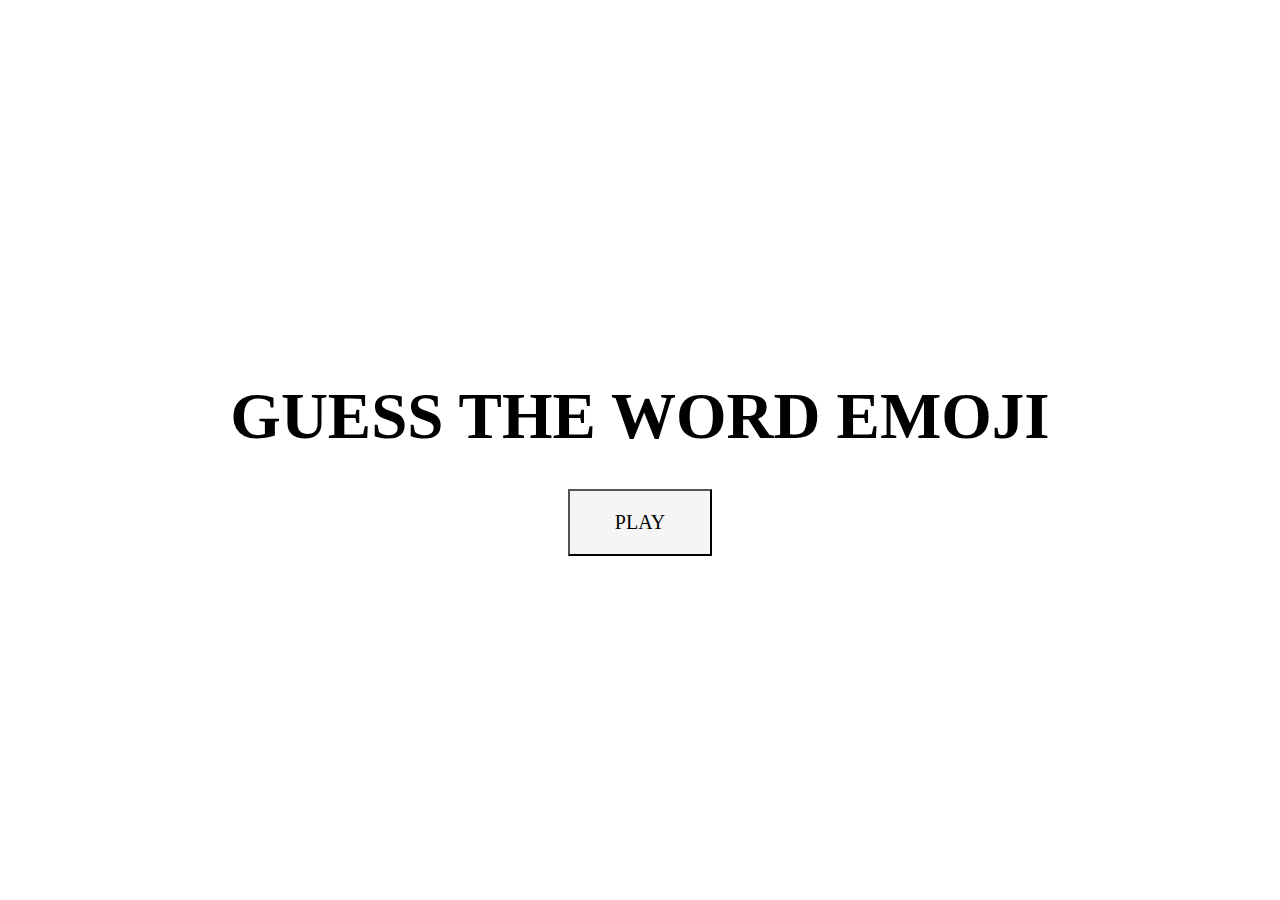
<file: index.html>
<!DOCTYPE html>
<html lang="en">
<head>
    <meta charset="UTF-8">
    <meta name="viewport" content="width=device-width, initial-scale=1.0">
    <link rel="stylesheet" href="assets/style.css">
    <link rel="preconnect" href="https://fonts.gstatic.com" crossorigin>
    <link href="https://fonts.googleapis.com/css2?family=Anton&family=Bungee&family=Dela+Gothic+One&family=Lilita+One&family=Madimi+One&display=swap" rel="stylesheet">
    <title>Guess the Word Emoji</title>
</head>
<body>
    <div id="landingPage">
        <h1>GUESS THE WORD EMOJI</h1>
        <button id="playButton">PLAY</button>
    </div>
    <script src="assets/main.js"></script>
</body>
</html>
</file>
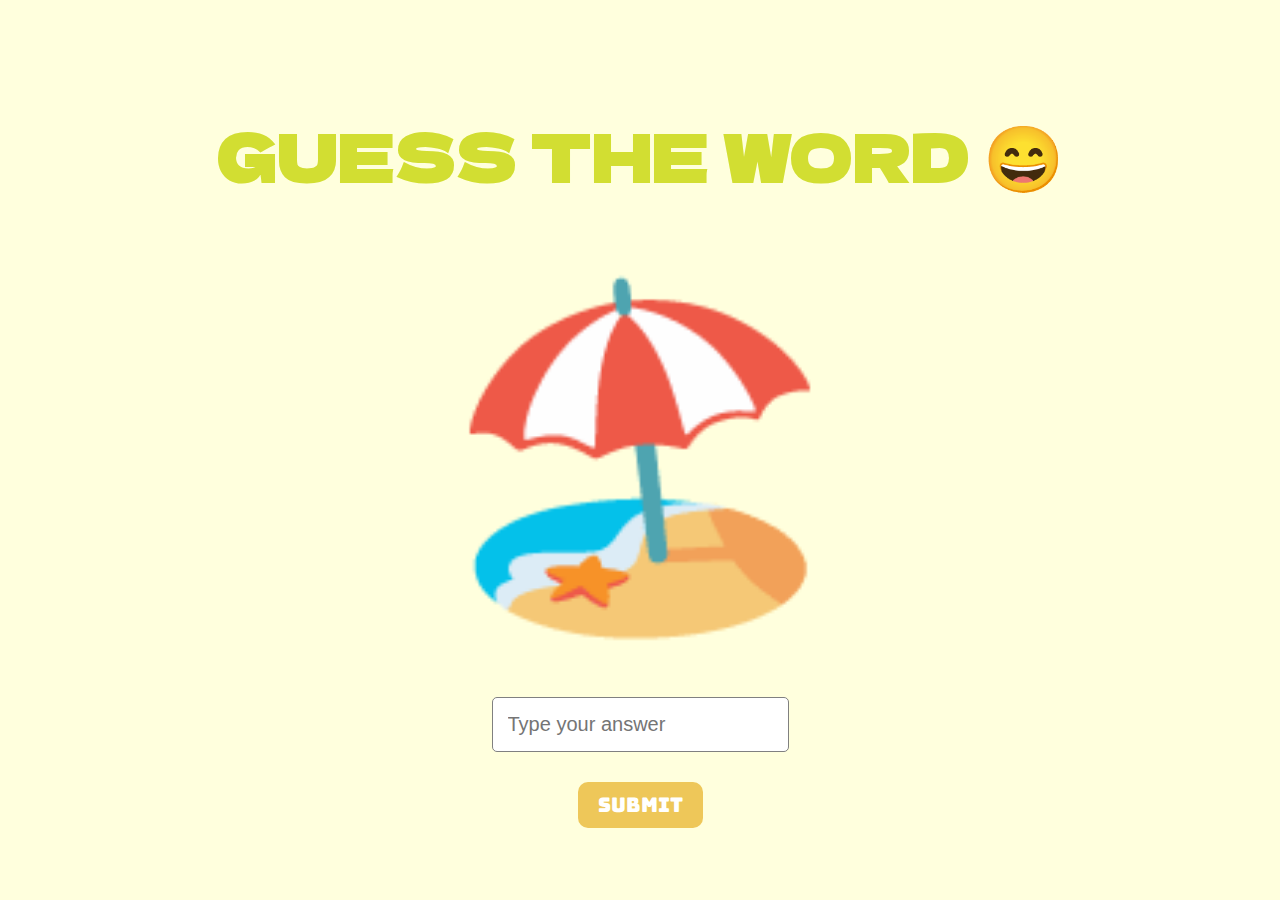
<file: beach.html>
<!DOCTYPE html>
<html lang="en">
<head>
    <meta charset="UTF-8">
    <meta name="viewport" content="width=device-width, initial-scale=1.0">
    <link rel="stylesheet" href="assets/style.css">
    <link rel="preconnect" href="https://fonts.gstatic.com" crossorigin>
    <link href="https://fonts.googleapis.com/css2?family=Anton&family=Bungee&family=Dela+Gothic+One&family=Lilita+One&family=Madimi+One&display=swap" rel="stylesheet">
    <title>Guess the Word Emoji</title>
</head>
<body>
    <div id="landingPage"></div>
    <script src="beach.js"></script>
</body>
</html>
</file>
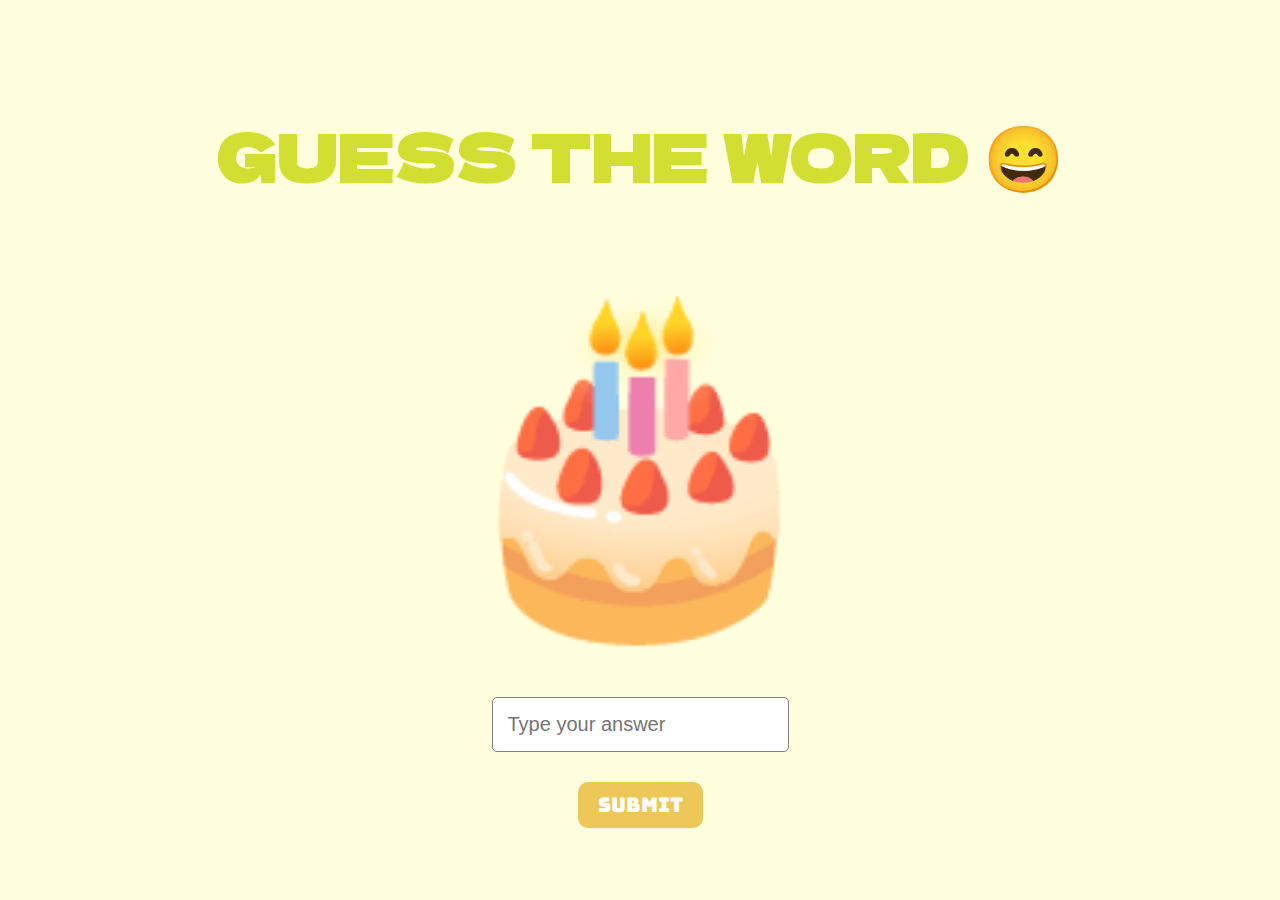
<file: birthday.html>
<!DOCTYPE html>
<html lang="en">
<head>
    <meta charset="UTF-8">
    <meta name="viewport" content="width=device-width, initial-scale=1.0">
    <link rel="stylesheet" href="assets/style.css">
    <link rel="preconnect" href="https://fonts.gstatic.com" crossorigin>
    <link href="https://fonts.googleapis.com/css2?family=Anton&family=Bungee&family=Dela+Gothic+One&family=Lilita+One&family=Madimi+One&display=swap" rel="stylesheet">
    <title>Guess the Word Emoji</title>
</head>
<body>
    <div id="landingPage"></div>
    <script src="birthday.js"></script>
</body>
</html>
</file>
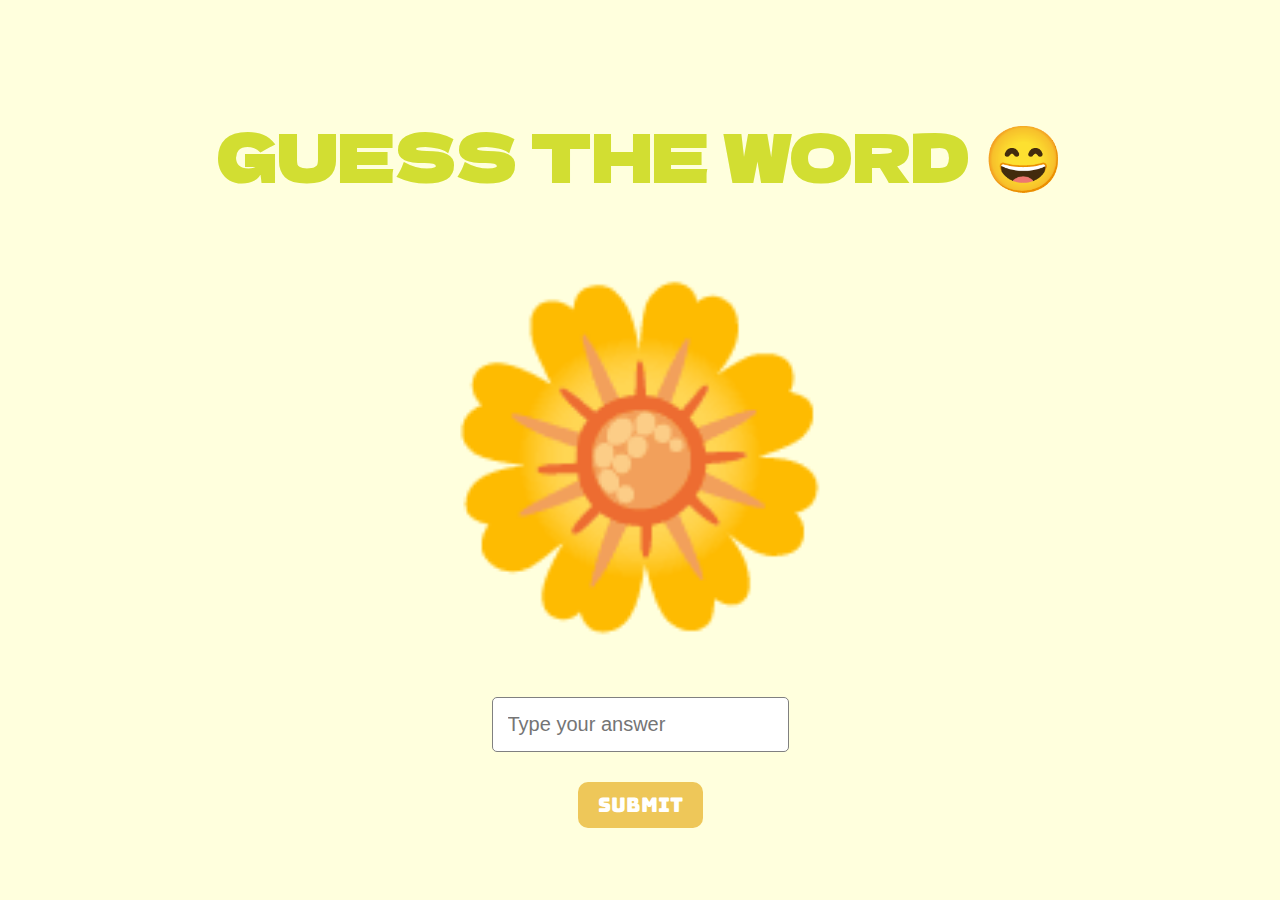
<file: flower.html>
<!DOCTYPE html>
<html lang="en">
<head>
    <meta charset="UTF-8">
    <meta name="viewport" content="width=device-width, initial-scale=1.0">
    <link rel="stylesheet" href="assets/style.css">
    <link rel="preconnect" href="https://fonts.gstatic.com" crossorigin>
    <link href="https://fonts.googleapis.com/css2?family=Anton&family=Bungee&family=Dela+Gothic+One&family=Lilita+One&family=Madimi+One&display=swap" rel="stylesheet">
    <title>Guess the Word Emoji</title>
</head>
<body>
    <div id="landingPage"></div>
    <script src="flower.js"></script>
</body>
</html>
</file>
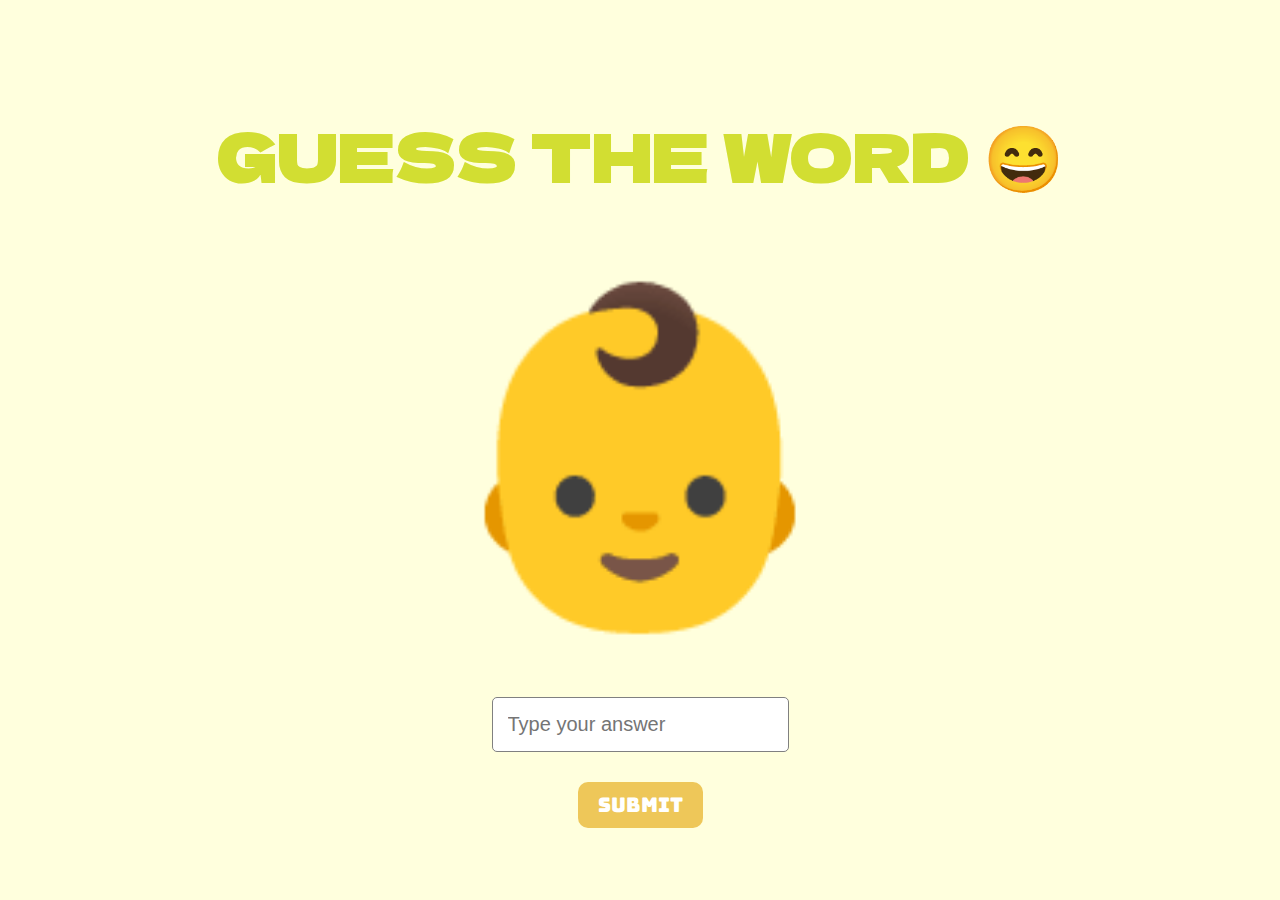
<file: genderreveal.html>
<!DOCTYPE html>
<html lang="en">
<head>
    <meta charset="UTF-8">
    <meta name="viewport" content="width=device-width, initial-scale=1.0">
    <link rel="stylesheet" href="assets/style.css">
    <link rel="preconnect" href="https://fonts.gstatic.com" crossorigin>
    <link href="https://fonts.googleapis.com/css2?family=Anton&family=Bungee&family=Dela+Gothic+One&family=Lilita+One&family=Madimi+One&display=swap" rel="stylesheet">
    <title>Guess the Word Emoji</title>
</head>
<body>
    <div id="landingPage"></div>
    <script src="genderreveal.js"></script>
</body>
</html>
</file>
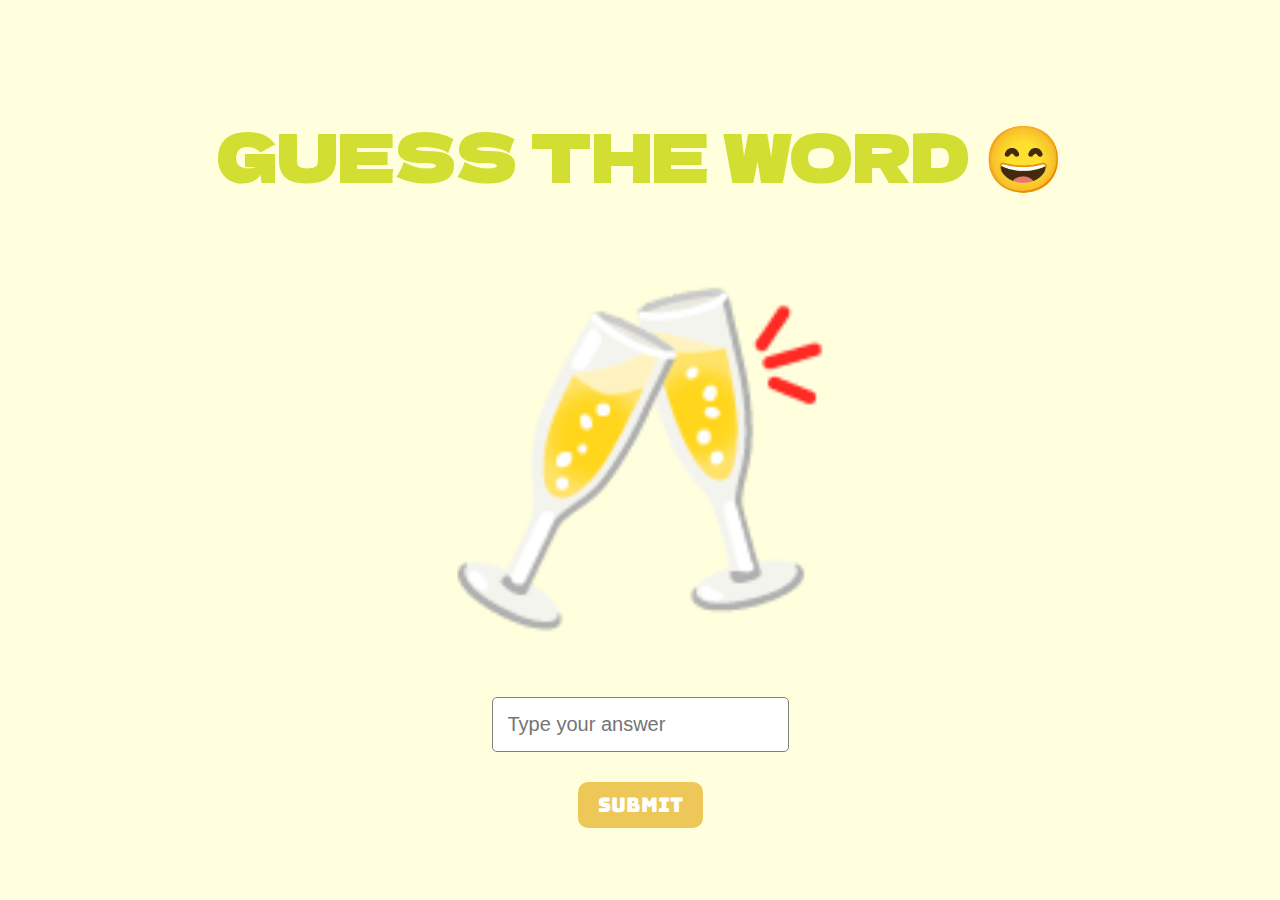
<file: graduation.html>
<!DOCTYPE html>
<html lang="en">
<head>
    <meta charset="UTF-8">
    <meta name="viewport" content="width=device-width, initial-scale=1.0">
    <link rel="stylesheet" href="assets/style.css">
    <link rel="preconnect" href="https://fonts.gstatic.com" crossorigin>
    <link href="https://fonts.googleapis.com/css2?family=Anton&family=Bungee&family=Dela+Gothic+One&family=Lilita+One&family=Madimi+One&display=swap" rel="stylesheet">
    <title>Guess the Word Emoji</title>
</head>
<body>
    <div id="landingPage"></div>
    <script src="graduation.js"></script>
</body>
</html>
</file>
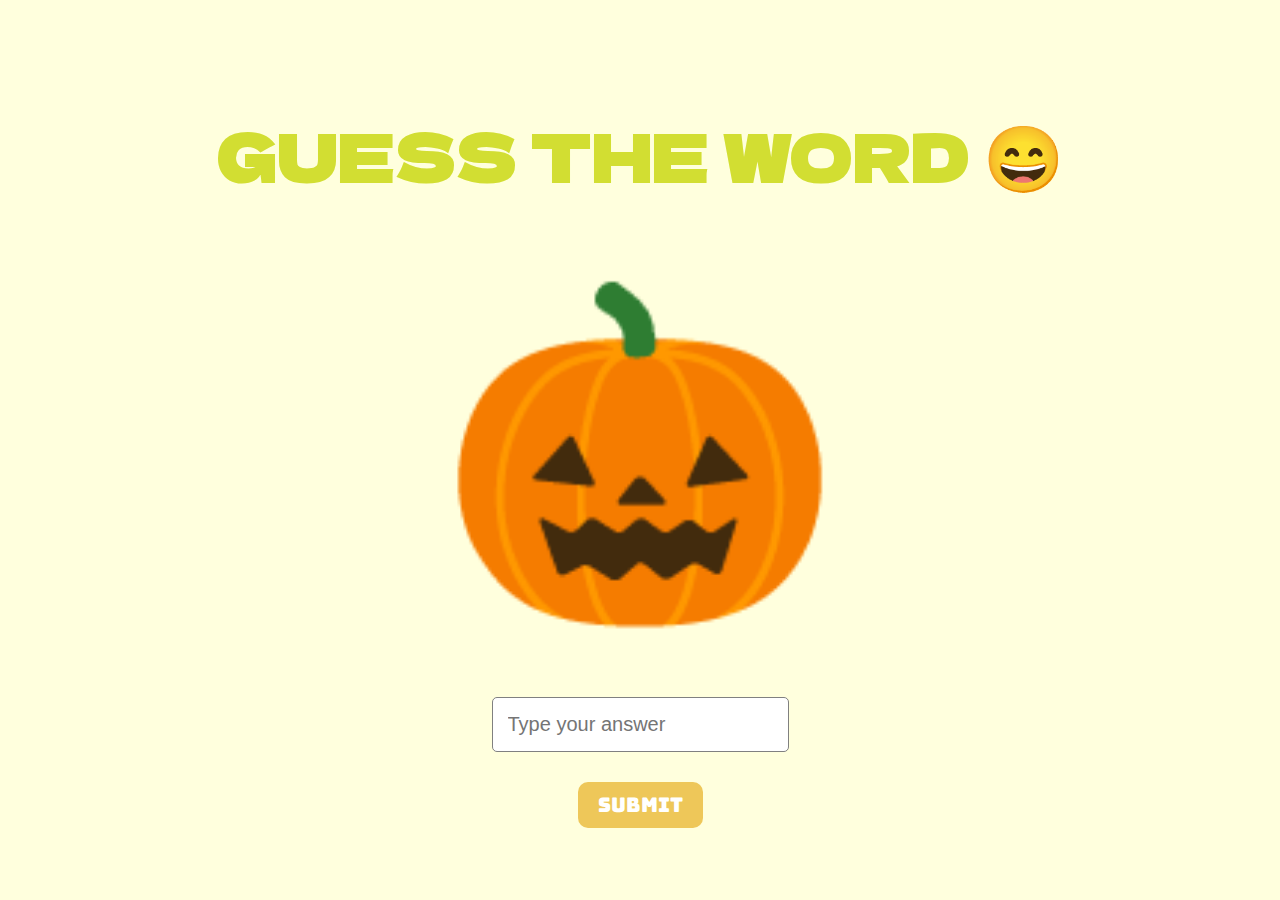
<file: halloween.html>
<!DOCTYPE html>
<html lang="en">
<head>
    <meta charset="UTF-8">
    <meta name="viewport" content="width=device-width, initial-scale=1.0">
    <link rel="stylesheet" href="assets/style.css">
    <link rel="preconnect" href="https://fonts.gstatic.com" crossorigin>
    <link href="https://fonts.googleapis.com/css2?family=Anton&family=Bungee&family=Dela+Gothic+One&family=Lilita+One&family=Madimi+One&display=swap" rel="stylesheet">
    <title>Guess the Word Emoji</title>
</head>
<body>
    <div id="landingPage"></div>
    <script src="halloween.js"></script>
</body>
</html>
</file>
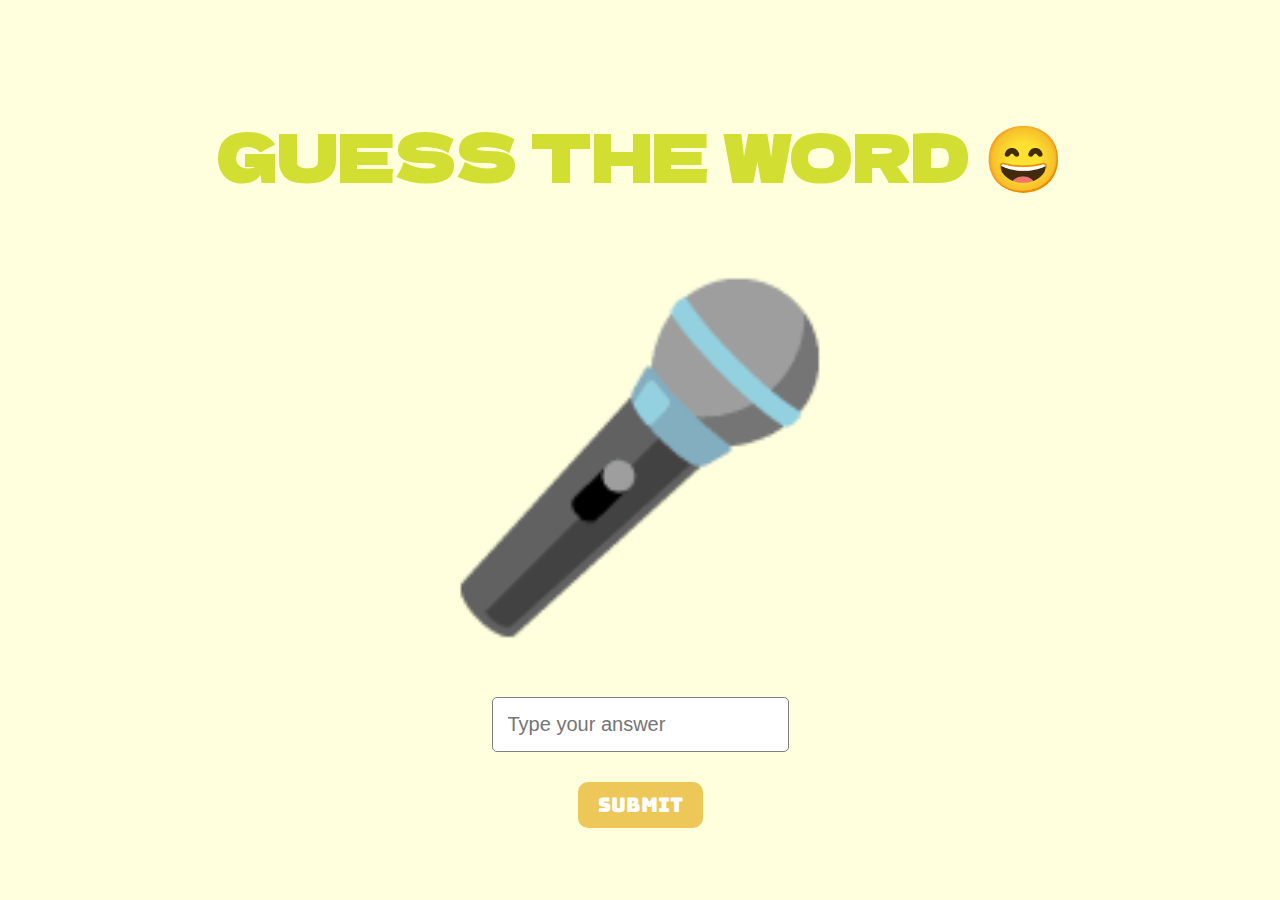
<file: music.html>
<!DOCTYPE html>
<html lang="en">
<head>
    <meta charset="UTF-8">
    <meta name="viewport" content="width=device-width, initial-scale=1.0">
    <link rel="stylesheet" href="assets/style.css">
    <link rel="preconnect" href="https://fonts.gstatic.com" crossorigin>
    <link href="https://fonts.googleapis.com/css2?family=Anton&family=Bungee&family=Dela+Gothic+One&family=Lilita+One&family=Madimi+One&display=swap" rel="stylesheet">
    <title>Guess the Word Emoji</title>
</head>
<body>
    <div id="landingPage"></div>
    <script src="music.js"></script>
</body>
</html>
</file>
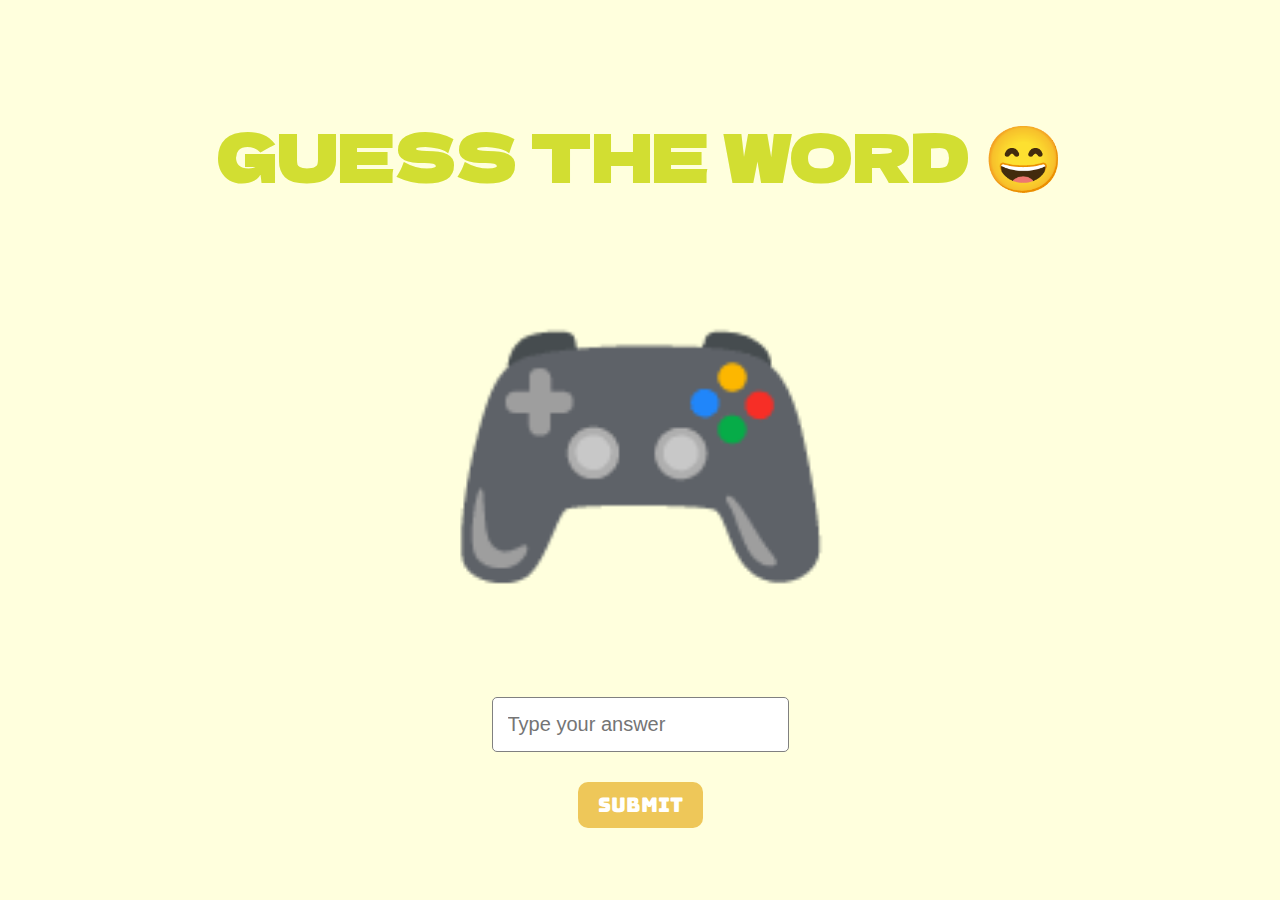
<file: onlinegame.html>
<!DOCTYPE html>
<html lang="en">
<head>
    <meta charset="UTF-8">
    <meta name="viewport" content="width=device-width, initial-scale=1.0">
    <link rel="stylesheet" href="assets/style.css">
    <link rel="preconnect" href="https://fonts.gstatic.com" crossorigin>
    <link href="https://fonts.googleapis.com/css2?family=Anton&family=Bungee&family=Dela+Gothic+One&family=Lilita+One&family=Madimi+One&display=swap" rel="stylesheet">
    <title>Guess the Word Emoji</title>
</head>
<body>
    <div id="landingPage"></div>
    <script src="onlinegame.js"></script>
</body>
</html>
</file>
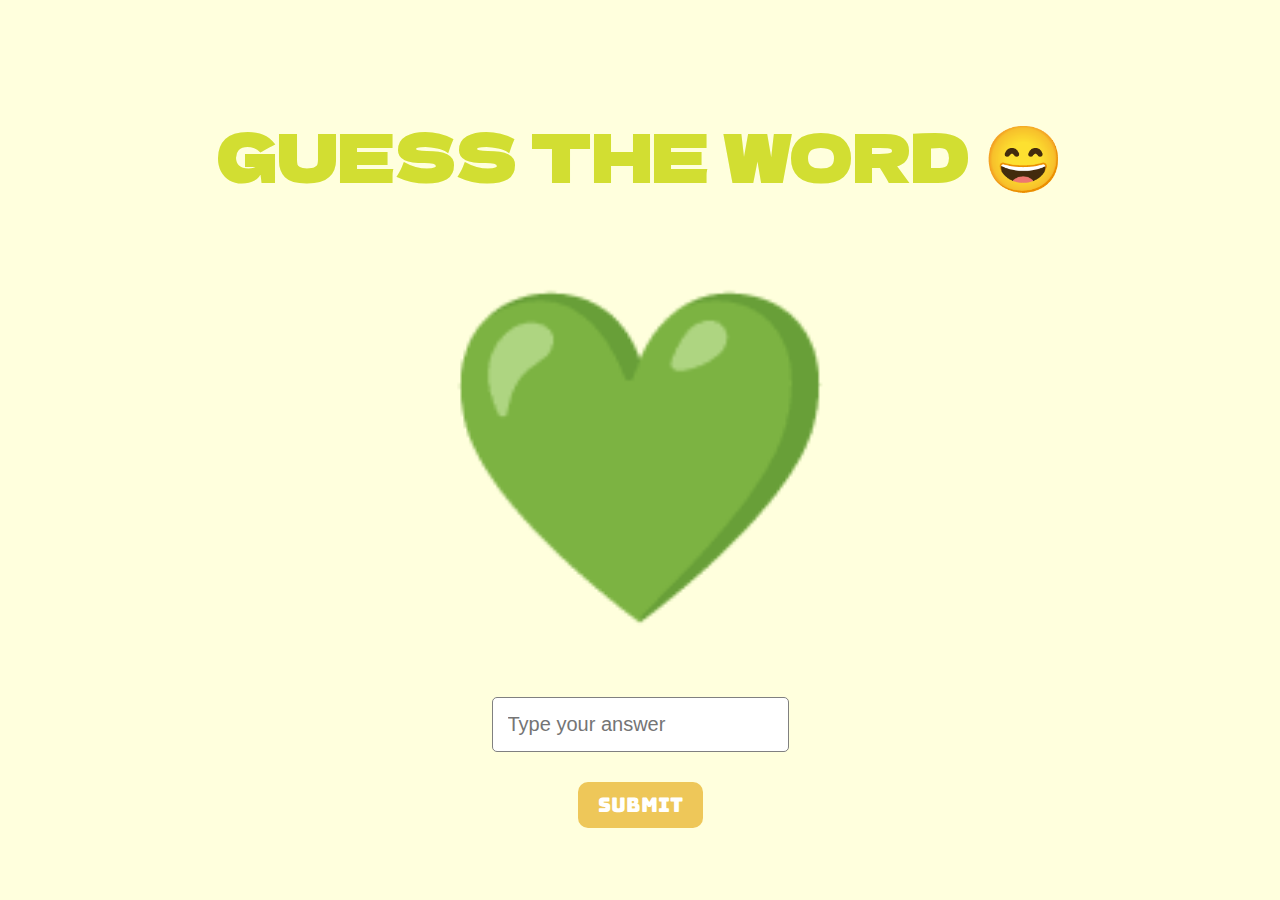
<file: rainbow.html>
<!DOCTYPE html>
<html lang="en">
<head>
    <meta charset="UTF-8">
    <meta name="viewport" content="width=device-width, initial-scale=1.0">
    <link rel="stylesheet" href="assets/style.css">
    <link rel="preconnect" href="https://fonts.gstatic.com" crossorigin>
    <link href="https://fonts.googleapis.com/css2?family=Anton&family=Bungee&family=Dela+Gothic+One&family=Lilita+One&family=Madimi+One&display=swap" rel="stylesheet">
    <title>Guess the Word Emoji</title>
</head>
<body>
    <div id="landingPage"></div>
    <script src="rainbow.js"></script>
</body>
</html>
</file>
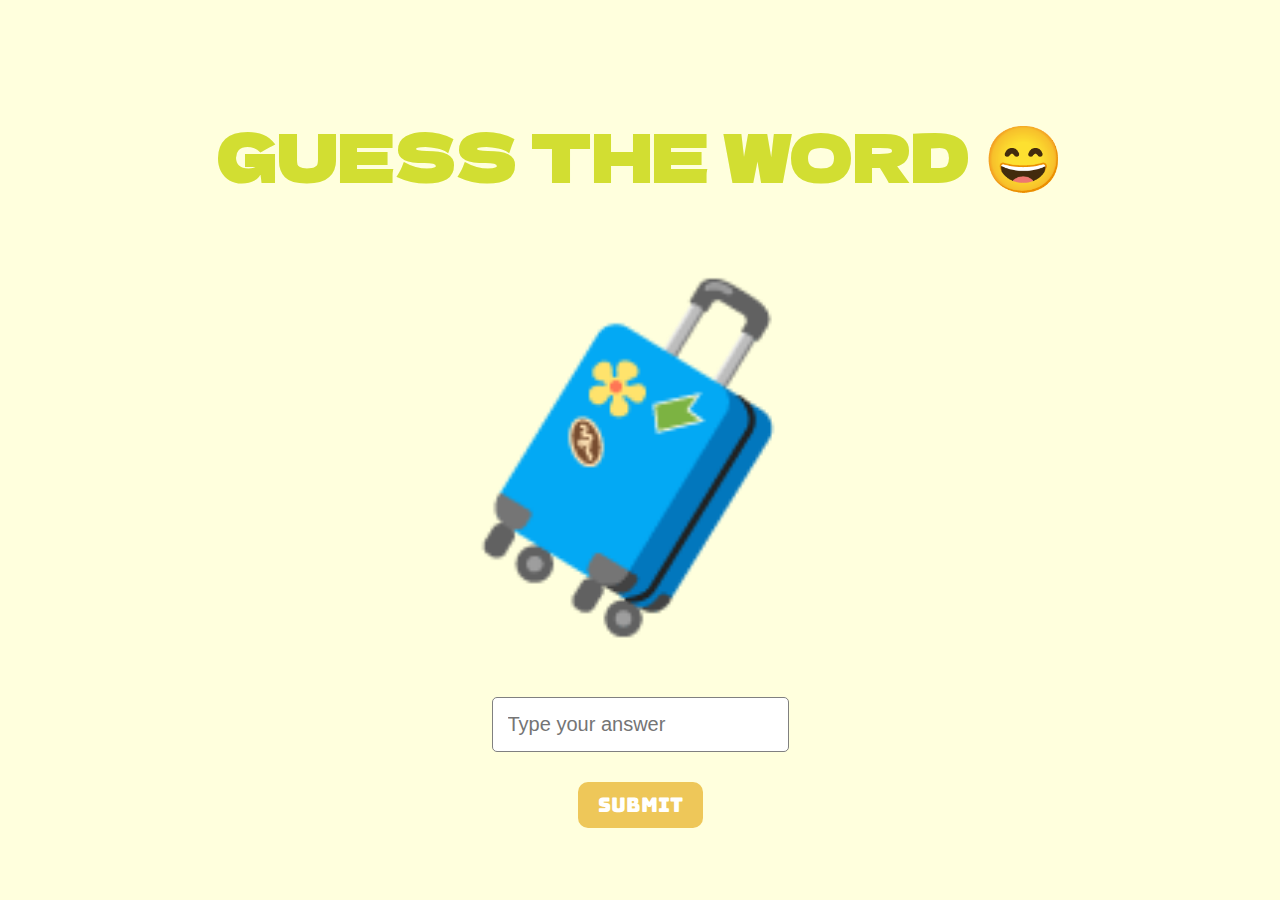
<file: travel.html>
<!DOCTYPE html>
<html lang="en">
<head>
    <meta charset="UTF-8">
    <meta name="viewport" content="width=device-width, initial-scale=1.0">
    <link rel="stylesheet" href="assets/style.css">
    <link rel="preconnect" href="https://fonts.gstatic.com" crossorigin>
    <link href="https://fonts.googleapis.com/css2?family=Anton&family=Bungee&family=Dela+Gothic+One&family=Lilita+One&family=Madimi+One&display=swap" rel="stylesheet">
    <title>Guess the Word Emoji</title>
</head>
<body>
    <div id="landingPage"></div>
    <script src="travel.js"></script>
</body>
</html>
</file>
<file: assets/style.css>
body {
    font-family: 'Times New Roman', Times, serif;
    background-color: #FFFFFF;
    text-align: center;
    display: flex;
    justify-content: center;
    align-items: center;
    height: 100vh;
    margin: 0;
    padding: 0;
    overflow: hidden; 
}

#landingPage {
    display: flex;
    flex-direction: column;
    align-items: center;
}

h1 {
    font-family: 'Geneva', serif;
    font-size: 65px;
    color: #000000;
    margin-top: 35px;
    margin-bottom: 35px
}

#playButton {
    padding: 20px 45px;
    font-size: 20px;
    text-transform: uppercase;
    font-family: 'Geneva', serif;
    background-color: whitesmoke;
    color: #000000;
    
}

.cash {
    position: absolute;
    font-size: 60px;
    animation: fall 5s linear infinite;
}

@keyframes fall {
    0% {
        transform: translateY(-100vh);
    }
    100% {
        transform: translateY(100vh);
    }
}
</file>
